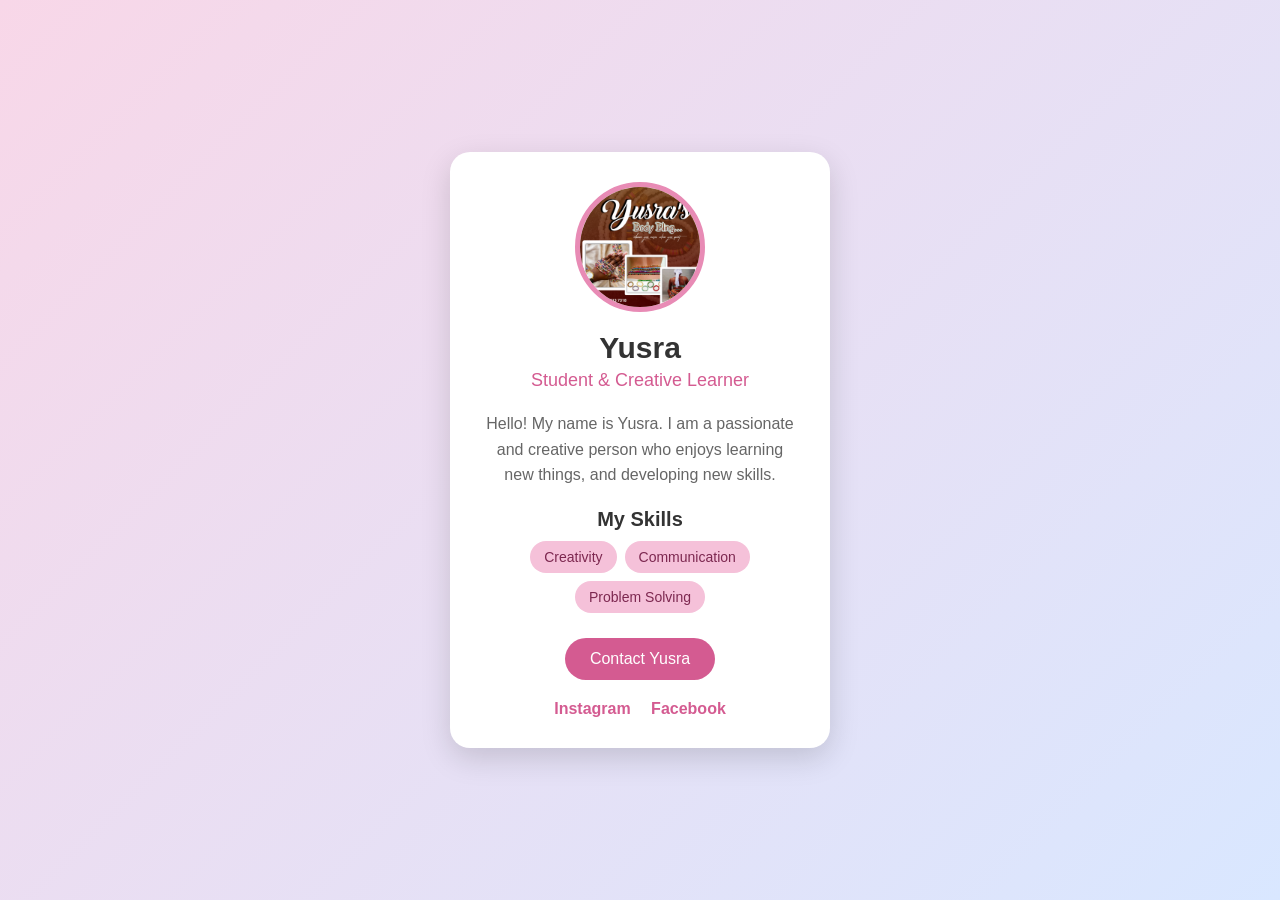
<file: index.html>
<!DOCTYPE html>
<html lang="en">
<head>
    <meta charset="UTF-8">
    <meta name="viewport" content="width=device-width, initial-scale=1.0">

    <title>Yusra's Muhammad</title>

    <style>
        * {
            margin: 0;
            padding: 0;
            box-sizing: border-box;
        }

        body {
            font-family: Arial, sans-serif;
            background: linear-gradient(135deg, #f8d7e8, #d9e7ff);
            min-height: 100vh;
            display: flex;
            justify-content: center;
            align-items: center;
        }

        .profile-card {
            width: 380px;
            background: white;
            border-radius: 20px;
            padding: 30px;
            text-align: center;
            box-shadow: 0 10px 30px rgba(0, 0, 0, 0.15);
        }

        .profile-picture {
            width: 130px;
            height: 130px;
            border-radius: 50%;
            object-fit: cover;
            border: 5px solid #e88bb5;
            margin-bottom: 15px;
        }

        h1 {
            color: #333;
            font-size: 30px;
            margin-bottom: 5px;
        }

        .title {
            color: #d45b91;
            font-size: 18px;
            margin-bottom: 20px;
        }

        .about {
            color: #666;
            line-height: 1.6;
            margin-bottom: 20px;
        }

        h2 {
            color: #333;
            font-size: 20px;
            margin-bottom: 10px;
        }

        .skills {
            display: flex;
            justify-content: center;
            flex-wrap: wrap;
            gap: 8px;
            margin-bottom: 25px;
        }

        .skill {
            background-color: #f5c1d9;
            color: #7d2850;
            padding: 8px 14px;
            border-radius: 20px;
            font-size: 14px;
        }

        .contact-btn {
            display: inline-block;
            background-color: #d45b91;
            color: white;
            text-decoration: none;
            padding: 12px 25px;
            border-radius: 25px;
            transition: 0.3s;
        }

        .contact-btn:hover {
            background-color: #b83f73;
            transform: scale(1.05);
        }

        .social-links {
            margin-top: 20px;
        }

        .social-links a {
            color: #d45b91;
            text-decoration: none;
            margin: 0 8px;
            font-weight: bold;
        }

        .social-links a:hover {
            text-decoration: underline;
        }
    </style>
</head>

<body>

    <div class="profile-card" id="about">

        <!-- Profile Picture -->
        <img src="ticker.jpg" alt="Yusra's Profile Picture" class="profile-picture">

        <!-- Name -->
        <h1>Yusra</h1>

        <!-- Title -->
        <p class="title">Student & Creative Learner</p>

        <!-- About -->
        <p class="about" id="water">
            Hello! My name is Yusra. I am a passionate and creative person
            who enjoys learning new things, and
            developing new skills.
        </p>

        <!-- Skills -->
        <h2>My Skills</h2>
<p id="subtitle"></p>
        <div class="skills" id="about">
            <span class="skill">Creativity</span>
            <span class="skill">Communication</span>
            <span class="skill">Problem Solving</span>
        </div>

        <!-- Contact Button -->
        <a href="mailto:yusra@example.com" class="contact-btn">
            Contact Yusra
        </a>

        <!-- Social Links -->
        <div class="social-links">
            <a href="#">Instagram</a>
            <a href="#">Facebook</a>
        </div>

    </div>
<script src="script.js"></script>
</body>
</html>
</file>
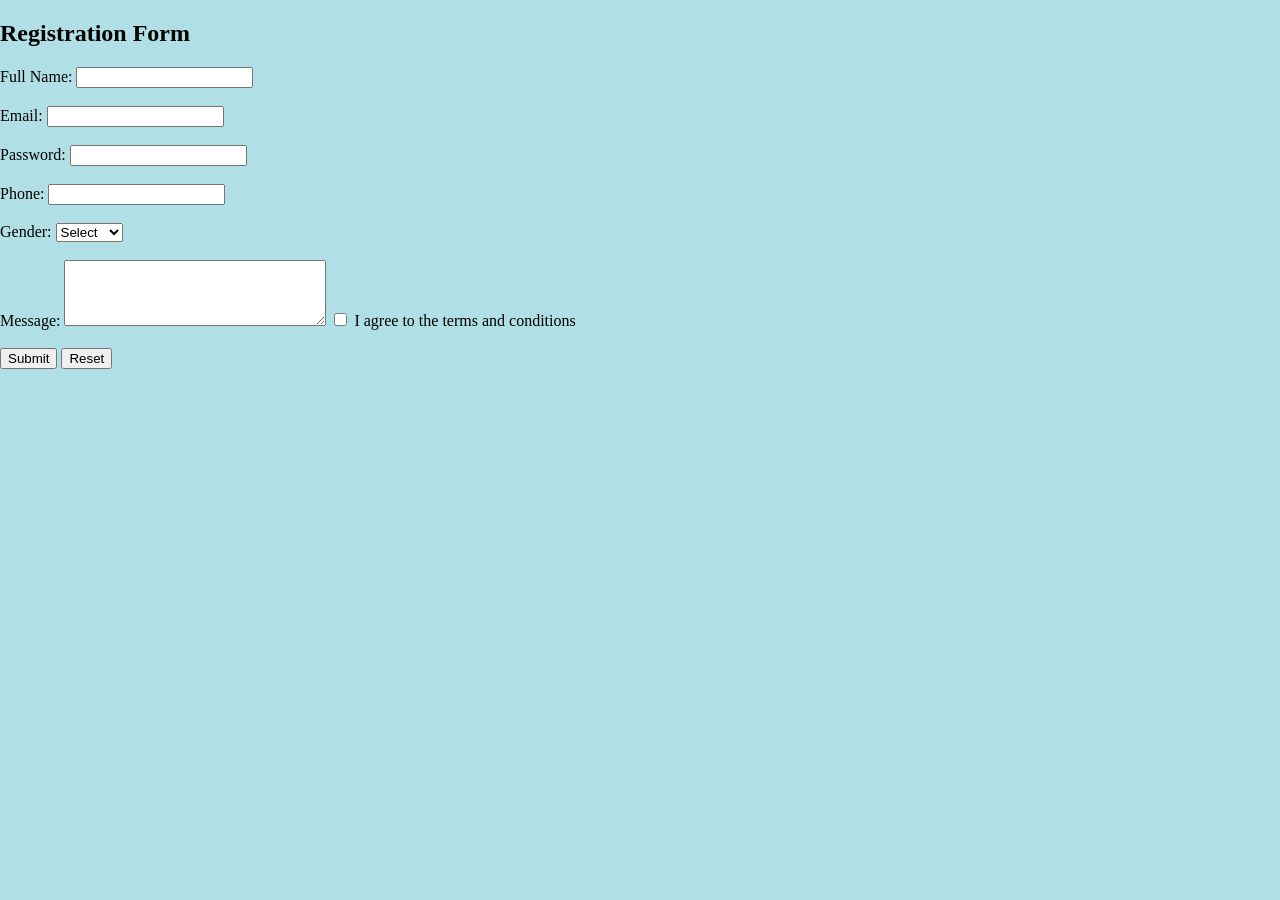
<file: form.html>
<!doctype html>
<html lang="en">
    <head>
        <link rel="stylesheet" href="style.css">
        <meta charset=""UTF-8">
        <meta name=""viewport" content="width=device-width, initial">
        <title?Registration Form</title>
    </head>
    <body>

        <h2>Registration Form</h2>

        <form action="/submit" method="post">
            <label for="name">Full Name:</label>
            <input type="text" id="name" name="name" required>

            <br><br>

            <label for="email">Email:</label>
            <input type="email" id="email" name="email" required>

            <br><br>
            <label for="password">Password:</label>
            <input type="password" id="password" name="password" required>

            <br><br>

            <label for="phone">Phone:</label>
            <input type="tel" id="phone" name="phone" required>

            <br><br>

            <label for="gender">Gender:</label>
            <select id="gender" name="gender">
                <option value="">Select</option>
                <option value="male">Male</option>
                <option value="female">Female</option>
                <option value="other">Other</option>
            </select>

            <br><br>

            <label for="message">Message:</label>
            <textarea id="message" name="message" rows="4" cols="30"></textarea>

            <label>
                <input type="checkbox" name="terms" required>
                I agree to the terms and conditions
            </label>

            <br><br>

            <button type="submit">Submit</button>
            <button type="reset">Reset</button>
        </form>
        <script src="script.js"></script>
    </body>
    </html>
</file>
<file: style.css>
body{
    margin: 0;
    padding: 0;
    background-color: powderblue;
}

nav,footer{
    background-color: #0f4b8f;
    padding: 10px;
    h1{
        text-align: center;
        margin: 10px;
    }
    a{
        border: solid #2c3e50;
        width: fit-content;
        text-decoration: none;
margin-left: 10px;
        text-align: right;
        color: white; ;
    }
}
</file>
